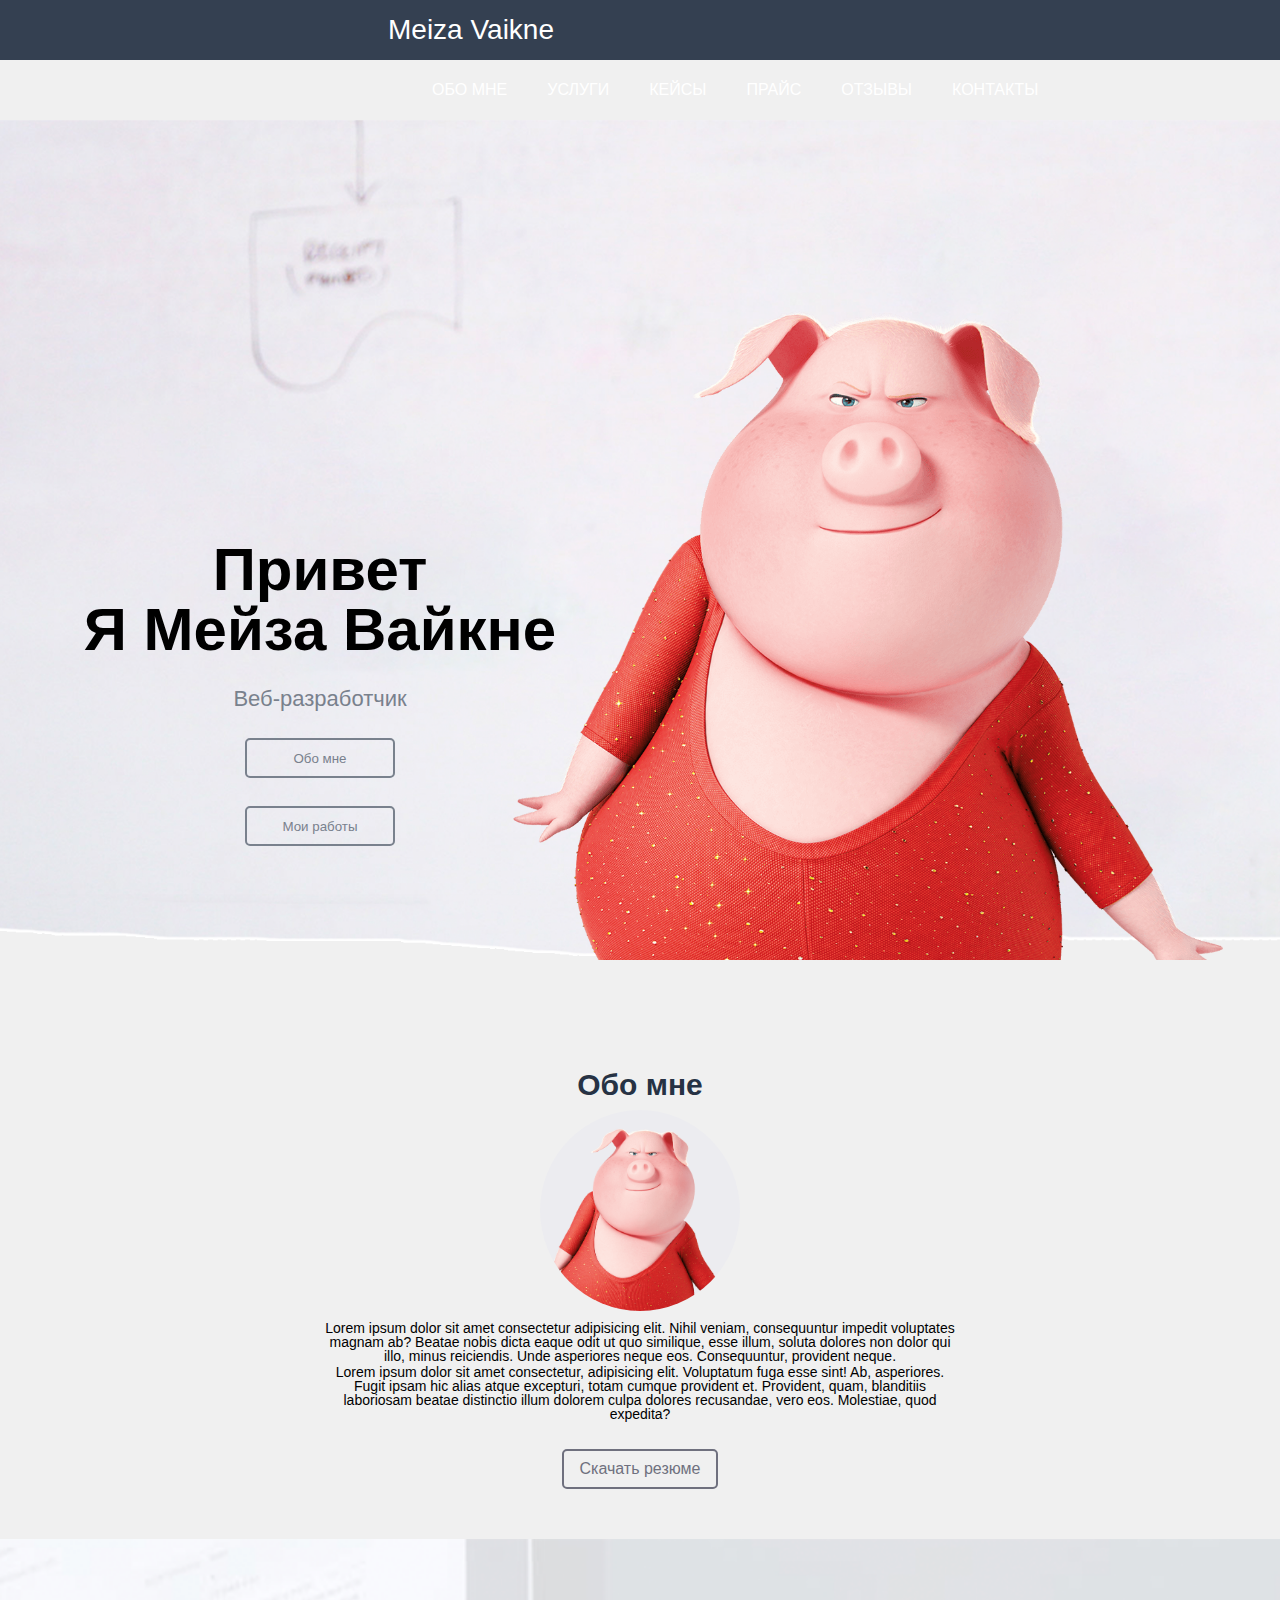
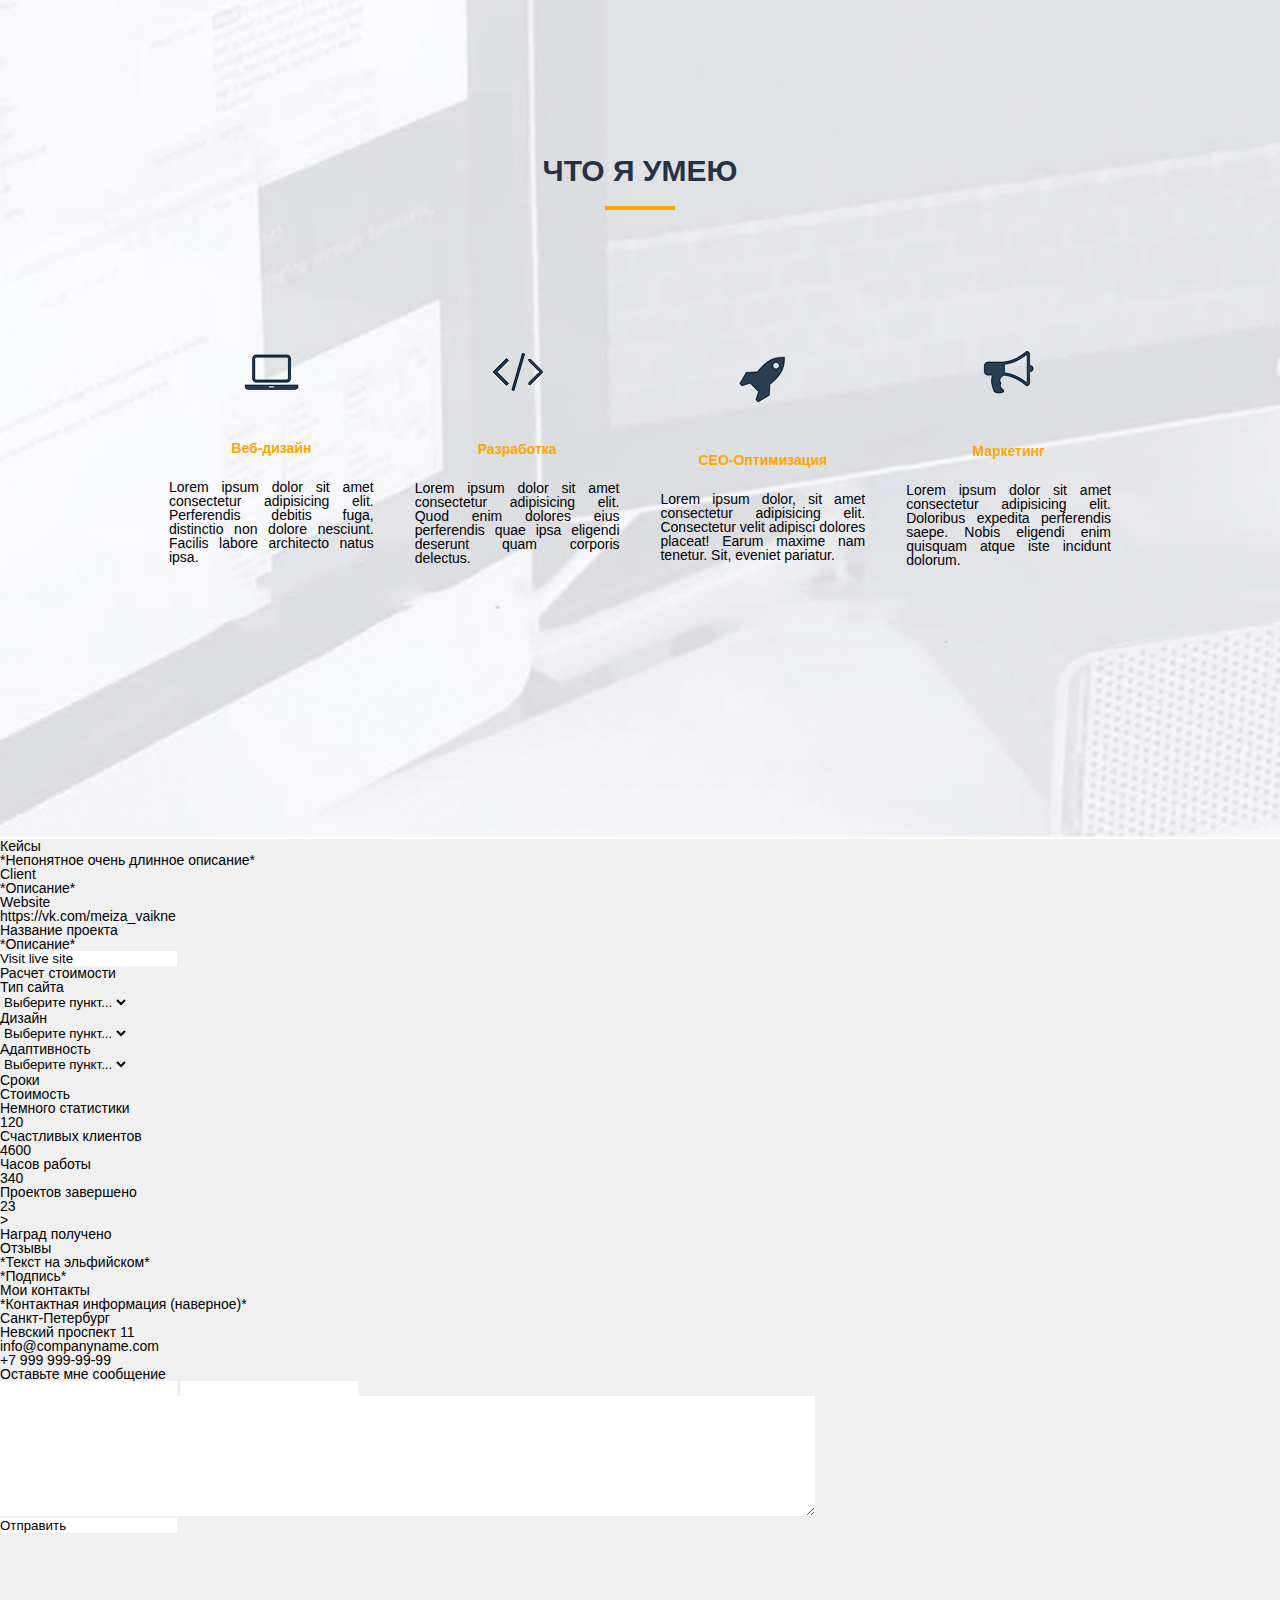
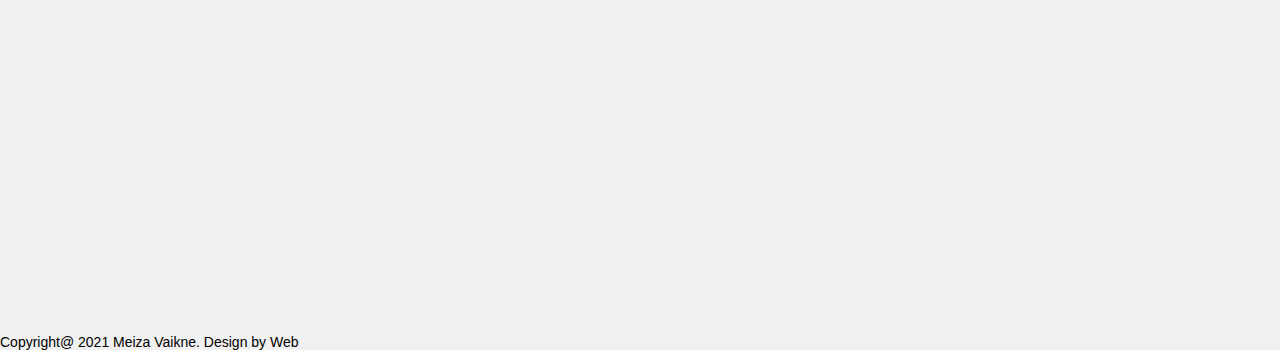
<file: src/index.html>
<!DOCTYPE html>
<html lang="en">
  <head>
    <title>Визитка</title>
    <meta charset="UTF-8" />
    <meta name="description" content="Попытка создать свой первый сайт." />
    <meta name="author" content="Svetlana" />
    <meta name="robots" content="all" />
    <meta property="og:title" content="Попытка создать свой первый сайт." />
    <link rel="stylesheet" href="./css/style.css" />
    <link rel="stylesheet" href="./css/reset.css" />
  </head>

  <header>
    <nav>
      <div class="logo">Meiza Vaikne</div>
      <div class="menu">
        <ul>
          <li>Обо мне</li>
          <li>Услуги</li>
          <li>Кейсы</li>
          <li>Прайс</li>
          <li>Отзывы</li>
          <li>Контакты</li>
        </ul>
      </div>
    </nav>
  </header>

  <body>
    <div class="main">
      <div class="title__container">
        <h1>
          Привет <br />
          Я Мейза Вайкне
        </h1>
        <h4>Веб-разработчик</h4>
        <div class="input-group">
          <input type="submit" value="Обо мне" />
          <input type="submit" value="Мои работы" />
        </div>
      </div>
    </div>

    <div class="submit">
      <h1>Обо мне</h1>
      <img src="./img/boy.png" alt="" />
      <h3>
        <span
          >Lorem ipsum dolor sit amet consectetur adipisicing elit. Nihil veniam, consequuntur impedit voluptates magnam ab? Beatae nobis dicta eaque odit ut quo similique, esse illum, soluta dolores non dolor qui illo, minus reiciendis. Unde
          asperiores neque eos. Consequuntur, provident neque.</span
        >
      </h3>
      <h3>
        Lorem ipsum dolor sit amet consectetur, adipisicing elit. Voluptatum fuga esse sint! Ab, asperiores. Fugit ipsam hic alias atque excepturi, totam cumque provident et. Provident, quam, blanditiis laboriosam beatae distinctio illum dolorem
        culpa dolores recusandae, vero eos. Molestiae, quod expedita?
      </h3>
      <input type="submit" value="Скачать резюме" />
    </div>

    <div class="enumeration">
      <div class="heading">
        <h1>ЧТО Я УМЕЮ</h1>
        <div class="short-orange-line"></div>
      </div>
      <div class="bias">
        <div class="bias-item">
          <img src="./img/icon1.png" />
          <h2>Веб-дизайн</h2>
          <h5>Lorem ipsum dolor sit amet consectetur adipisicing elit. Perferendis debitis fuga, distinctio non dolore nesciunt. Facilis labore architecto natus ipsa.</h5>
        </div>

        <div class="bias-item">
          <img src="./img/icon2.png" />
          <h2>Разработка</h2>
          <h5>Lorem ipsum dolor sit amet consectetur adipisicing elit. Quod enim dolores eius perferendis quae ipsa eligendi deserunt quam corporis delectus.</h5>
        </div>

        <div class="bias-item">
          <img src="./img/icon3.png" />
          <h2>СЕО-Оптимизация</h2>
          <h5>Lorem ipsum dolor, sit amet consectetur adipisicing elit. Consectetur velit adipisci dolores placeat! Earum maxime nam tenetur. Sit, eveniet pariatur.</h5>
        </div>

        <div class="bias-item">
          <img src="./img/icon4.png" />
          <h2>Маркетинг</h2>
          <h5>Lorem ipsum dolor sit amet consectetur adipisicing elit. Doloribus expedita perferendis saepe. Nobis eligendi enim quisquam atque iste incidunt dolorum.</h5>
        </div>
      </div>
    </div>

    <hr />

    <div class="info_1">
      <h1>Кейсы</h1>
      <h6>*Непонятное очень длинное описание*</h6>

      <h3>Client</h3>
      <h6>*Описание*</h6>
      <h3>Website</h3>
      <a href="https://vk.com/meiza_vaikne ">
        <h6>https://vk.com/meiza_vaikne</h6>
      </a>

      <h4>Название проекта</h4>
      <h6>*Описание*</h6>
      <input type="submit " value="Visit live site " />
    </div>
    <hr />

    <div class="calculation">
      <h1>Расчет стоимости</h1>

      <h2>Тип сайта</h2>

      <select name="list " id="list " placeholder="Выберите пункт ">
        <option value=" " disabled selected>Выберите пункт...</option>
        <option value="Opt1 ">Выбор1</option>
        <option value="Opt2 ">Выбор2</option>
        <option value="Opt3 ">Выбор3</option>
      </select>

      <h2>Дизайн</h2>

      <select name="list " id="list " placeholder="Выберите пункт ">
        <option value=" " disabled selected>Выберите пункт...</option>
        <option value="Opt1 ">Выбор1</option>
        <option value="Opt2 ">Выбор2</option>
        <option value="Opt3 ">Выбор3</option>
      </select>

      <h2>Адаптивность</h2>

      <select name="list " id="list " placeholder="Выберите пункт ">
        <option value=" " disabled selected>Выберите пункт...</option>
        <option value="Opt1 ">Выбор1</option>
        <option value="Opt2 ">Выбор2</option>
        <option value="Opt3 ">Выбор3</option>
      </select>

      <h4>Сроки</h4>
      <h4>Стоимость</h4>
    </div>
    <hr />

    <div>
      <h1>Немного статистики</h1>
      <h2>120</h2>
      <h4>Счастливых клиентов</h4>
      <h2>4600</h2>
      <h4>Часов работы</h4>
      <h2>340</h2>
      <h4>Проектов завершено</h4>
      <h2>23</h2>
      >
      <h4>Наград получено</h4>
    </div>
    <hr />

    <div>
      <h1>Отзывы</h1>
      <h4>*Текст на эльфийском*</h4>
      <h4>*Подпись*</h4>
    </div>
    <hr />

    <div class="statistics">
      <h1>Мои контакты</h1>
      <h4>*Контактная информация (наверное)*</h4>
      <h3>
        Санкт-Петербург <br />
        Невский проспект 11
      </h3>
      <h4>info@companyname.com</h4>
      <h4>+7 999 999-99-99</h4>
      <h2>Оставьте мне сообщение</h2>
      <input type="text " name="text_input " value=" " placeholder="Имя " />
      <input type="text " name="text_input " value=" " placeholder="Email " />
      <br /><textarea name="name1 " id="1 " cols="100 " rows="8 "></textarea> <br /><input type="submit " value="Отправить " /> <br /><iframe
        src="https://www.google.com/maps/embed?pb=!1m18!1m12!1m3!1d423283.443335314!2d-118.692610260564!3d34.02072893674864!2m3!1f0!2f0!3f0!3m2!1i1024!2i768!4f13.1!3m3!1m2!1s0x80c2c75ddc27da13%3A0xe22fdf6f254608f4!2z0JvQvtGBLdCQ0L3QtNC20LXQu9C10YEsINCa0LDQu9C40YTQvtGA0L3QuNGPLCDQodCo0JA!5e0!3m2!1sru!2see!4v1626907550587!5m2!1sru!2see "
        width="800 "
        height="400 "
        style="border: 0"
        allowfullscreen=" "
        loading="lazy "
      ></iframe>
    </div>
    <hr />
    <div class="map">
      <h6>Copyright@ 2021 Meiza Vaikne. Design by Web</h6>
    </div>
  </body>
</html>
</file>
<file: src/css/style.css>
html {
  box-sizing: border-box;
  overflow-x: hidden;
}

body {
  font-family: Arial, Helvetica, sans-serif;
  background: #f0f0f0;
}

nav {
  width: 100%;
  height: 60px;
  background: #344051;
}

.logo {
  color: #fff;
  font-size: 28px;
  line-height: 60px;
  padding-left: 388px;
  float: left;
}

.menu {
  float: left;
  padding-left: 432px;
}

.menu li {
  float: left;
  line-height: 60px;
  color: #fff;
  margin-right: 40px;
  font-size: 16px;
  text-transform: uppercase;
}

.main {
  display: flex;
  flex-direction: column-reverse;
  align-items: flex-start;

  width: 100%;
  height: calc(100% - 60px);
  background: url(../img/boy.png) 90% 100% / auto 85% no-repeat, url(../img/bg.png) center/cover no-repeat;
}

.title__container {
  display: flex;
  flex-direction: column;
  align-items: center;

  width: 50%;
  height: 50%;
}

.input-group {
  display: flex;
  flex-direction: row;
  justify-content: space-evenly;
  align-items: center;
  flex-wrap: wrap;
  gap: 2rem;

  max-width: 50%;
}

.title__container h1 {
  font-size: 60px;
  font-weight: bold;

  text-align: center;

  margin-bottom: 2rem;
}

.title__container h4 {
  font-size: 22px;
  color: #79818d;

  margin-bottom: 2rem;
}

.title__container input {
  height: 40px;
  min-width: 150px;

  padding: 0px 16px;

  text-align: center;
  background: none;

  color: #79818d;

  border: 2px solid;
  border-radius: 5px;
}

.submit {
  display: flex;
  flex-direction: column;
  align-items: center;
}

.submit h1 {
  margin-top: 110px;

  text-align: center;
  font-size: 30px;
  font-weight: bold;

  color: #263244;
}

.submit img {
  width: 200px;

  background-color: #ececf0;

  margin: 10px;

  border: 5px;
  border-radius: 50%;
}

.submit h3 {
  width: 50%;
  height: 44px;

  /* aligning text and setting the boldness of the text */
  text-align: center;
  font-weight: normal;
}

.submit input {
  height: 40px;

  background: none;

  margin-top: 40px;
  margin-bottom: 50px;

  padding: 8px 16px;

  font-size: 16px;
  text-align: center;

  color: #6f707e;

  border: 2px solid;
  border-radius: 5px;
}

.enumeration {
  display: flex;
  flex-direction: column;
  align-items: center;

  background: url(../img/bg4.png) center/cover no-repeat;

  width: auto;
  height: 100%;

  padding-top: 107px;
}

.bias {
  display: flex;
  flex-direction: row;
  align-items: center;
  justify-content: space-evenly;

  width: 80%;
}

.bias-item {
  display: flex;
  flex-direction: column;
  align-items: center;

  width: 20%;
}

.bias-item > h2 {
  color: orange;
  font-weight: bold;

  margin-top: 50px;
  margin-bottom: 25px;
}

.bias-item > h5 {
  text-align: justify;
}

.heading {
  display: flex;
  flex-direction: column;
  align-items: center;

  margin-bottom: 140px;
}

.heading h1 {
  margin-top: 110px;
  text-align: center;
  font-size: 30px;
  font-weight: bold;
  color: #263244;
}

.short-orange-line {
  width: 70px;
  height: 4px;

  margin-top: 20px;

  background-color: orange;
}

.info {
  float: left;
  margin: 0px 90px;
  padding-left: 90px;
  padding-right: 90px;
  text-align: center;
}
</file>
